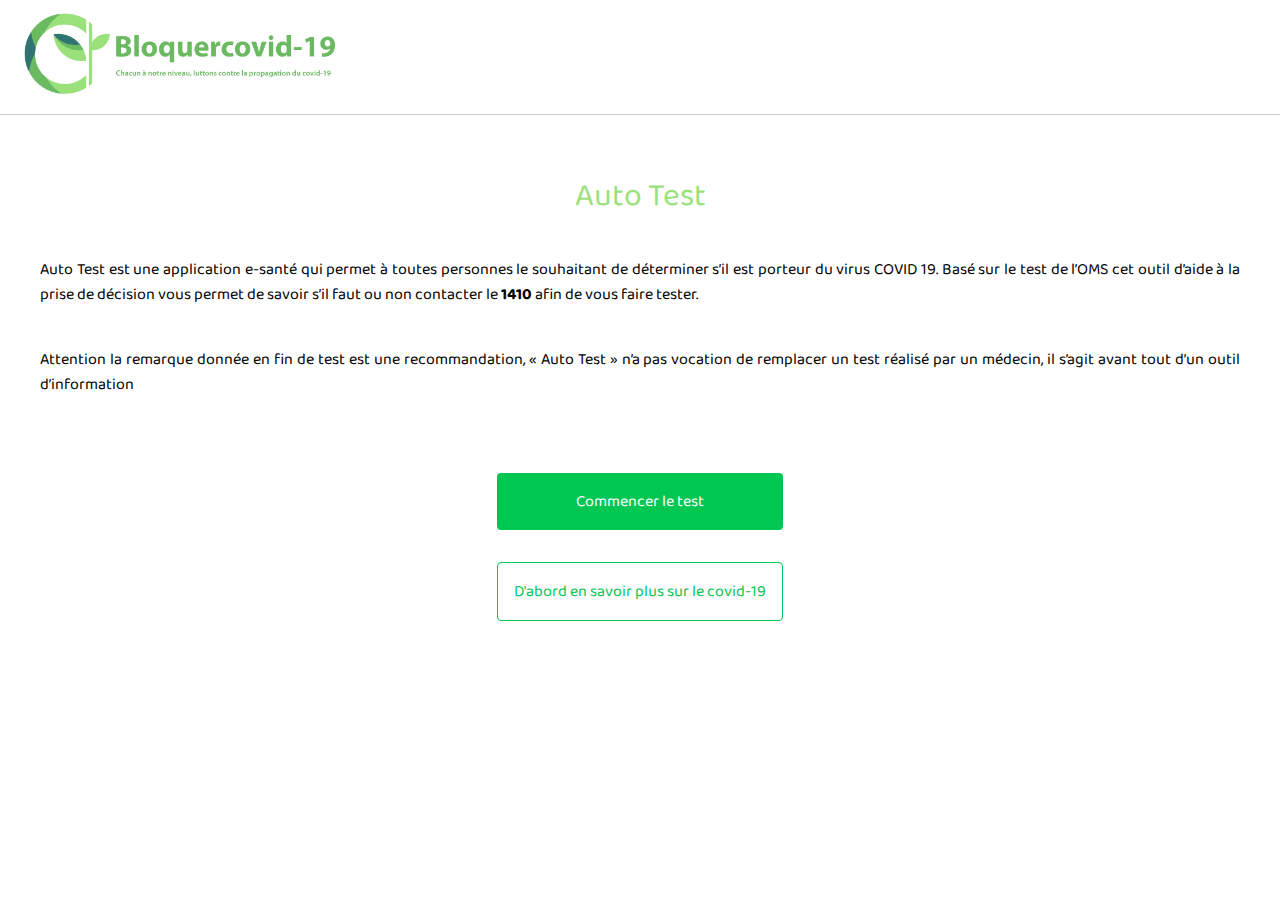
<file: autotest/index.html>
<!DOCTYPE html>
<html lang="en">

<head>
    <meta charset="UTF-8">
    <meta name="viewport" content="width=device-width, initial-scale=1.0">
    <link href="https://fonts.googleapis.com/css?family=Baloo+Thambi+2&display=swap" rel="stylesheet">
    <link rel="stylesheet" href="../style.css">
    <link rel="stylesheet" href="style.css">
    <title>Auto Test | Bloquer covid-19</title>

    <style>
        .actions {
            padding: 40px;
            display: flex;
            flex-direction: column;
            justify-content: center;
        }

        .actions * {
            margin: 16px;
        }
    </style>
</head>

<body>
    <header>
        <div class="logo-cn">
            <img src="../assets/logo.jpg" alt="Logo" class="logo">
        </div>
    </header>

    <main>
        <h1>Auto Test</h1>

        <p>Auto Test est une application e-santé qui permet à toutes personnes le souhaitant de déterminer s’il est
            porteur du virus COVID 19. Basé sur le test de l’OMS cet outil d’aide à la prise de décision vous permet de
            savoir s’il faut ou non contacter le <strong>1410</strong> afin de vous faire tester.</p>

        <p> Attention la remarque donnée en fin de test est une recommandation, « Auto Test » n’a pas vocation de
            remplacer un test réalisé par un médecin, il s’agit avant tout d’un outil d’information</p>

        <div class="actions">
            <a href="#" onclick="addVilleAndQuartierOnPath(this)" class="custom-link">Commencer le test</a>
            <a href="../index.html#apropos" class="custom-link-lite">D'abord en savoir plus sur le covid-19</a>
        </div>
    </main>

    <script>
        function addVilleAndQuartierOnPath(e) {
            const url = decodeURI(window.location);
            const ville = url.split('?ville=')[1].split('&')[0];
            const quartier = url.split('&quartier=')[1];
            window.location = "autotest.html" + '?ville=' + ville + '&quartier=' + quartier;
        }
    </script>
</body>

</html>
</file>
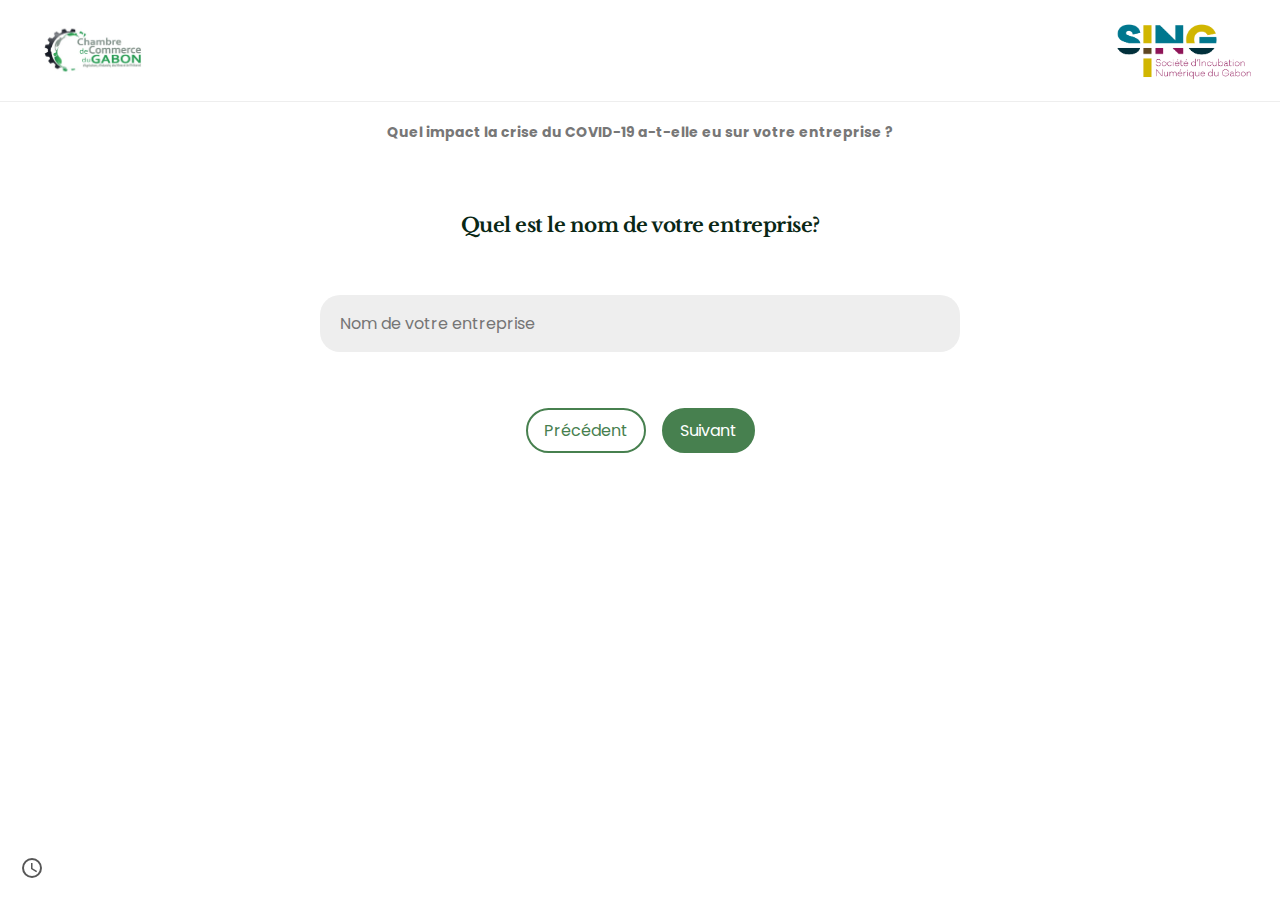
<file: impact/index.html>
<!DOCTYPE html>
<html lang="en">

<head>
    <meta charset="UTF-8">
    <meta name="viewport" content="width=device-width, initial-scale=1.0">
    <link rel="stylesheet" href="style.css">
    <link href="https://fonts.googleapis.com/css2?family=Libre+Baskerville&family=Poppins:wght@500&display=swap"
        rel="stylesheet">
    <link rel="stylesheet" href="https://fonts.googleapis.com/icon?family=Material+Icons">
    <title>Quel impact la crise du COVID-19 a-t-elle eu sur votre entreprise ?</title>
</head>

<body>
    <p id="ancre"></p>
    <header>
        <img class="logo" src="./images/chamber-of-commerce.jpg" alt="Logo de la chambre de commerce">
        <div class="flex-space"></div>
        <img class="logo" src="../assets/logo_sing.png" alt="Logo de la SING">
    </header>

    <main>
        <div class="questions">
            <h1>Quel impact la crise du COVID-19 a-t-elle eu sur votre entreprise ?</h1>
            <div class="question current-question">
                <p class="title">
                    Quel est le nom de votre entreprise?
                </p>
                <div class="suggestion">
                    <div class="form-group">
                        <input type="text" name="nom-entreprise" id="nom-entreprise"
                            placeholder="Nom de votre entreprise">
                    </div>
                </div>
            </div>

            <div class="question">
                <p class="title">
                    Dans quel ville êtes vous situés?
                </p>
                <div class="suggestion">
                    <div class="form-group">
                        <select id="entreprise-ville" name="entreprise-ville">
                            <option value="Cocobeach">Cocobeach</option>
                            <option value="Kango">Kango</option>
                            <option value="Libreville">Libreville</option>
                            <option value="Nkan">Nkan</option>
                            <option value="Ntoum">Ntoum</option>
                            <option value="Franceville">Franceville</option>
                            <option value="Lékoni">Lékoni</option>
                            <option value="Moanda">Moanda</option>
                            <option value="Mounana">Mounana</option>
                            <option value="Okondja">Okondja</option>
                            <option value="Lambaréné">Lambaréné</option>
                            <option value="Ndjolé">Ndjolé</option>
                            <option value="Fougamou">Fougamou</option>
                            <option value="Mbigou">Mbigou</option>
                            <option value="Mimongo">Mimongo</option>
                            <option value="Mimongo">Mimongo</option>
                            <option value="Mouila">Mouila</option>
                            <option value="Ndendé">Ndendé</option>
                            <option value="Mayumba">Mayumba</option>
                            <option value="Tchibanga">Tchibanga</option>
                            <option value="Tsogni">Tsogni</option>
                            <option value="Booué">Booué</option>
                            <option value="Makokou">Makokou</option>
                            <option value="Mékambo">Mékambo</option>
                            <option value="Koulamoutou">Koulamoutou</option>
                            <option value="Lastourville">Lastourville</option>
                            <option value="Gamba">Gamba</option>
                            <option value="Omboué">Omboué</option>
                            <option value="Port-Gentil">Port-Gentil</option>
                            <option value="Bitam">Bitam</option>
                            <option value="Medouneu">Medouneu</option>
                            <option value="Minvoul">Minvoul</option>
                            <option value="Mitzic">Mitzic</option>
                            <option value="Oyem">Oyem</option>
                        </select>
                    </div>
                </div>
            </div>

            <div class="question">
                <p class="title">Etes vous enregistré à l'ANPI?</p>

                <div class="suggestion">
                    <div class="form-group">
                        <input type="radio" name="anpi" id="anpi-oui" value="oui">
                        <label for="anpi-oui">Oui</label>
                    </div>

                    <div class="form-group">
                        <input type="radio" name="anpi" id="anpi-non" value="non">
                        <label for="anpi-non">Non</label>
                    </div>
                </div>
            </div>

            <div class="question">
                <p class="title">Merci d'inscrire votre numéro de fiche circuit ANPI ( numéro à 10 chiffres)</p>

                <div class="suggestion">
                    <div class="form-group">
                        <input type="number" id="anpi-numero" name="anpi-numero" placeholder="Numéro de l'anpi">
                    </div>
                </div>
            </div>

            <div class="question">
                <p class="title">Merci d'inscrire le numéro de votre pièce d'identité valide (Récépissé, passeport,
                    carte de séjour ou carte d'identité)</p>

                <div class="suggestion">
                    <div class="form-group">
                        <input type="text" id="anpi-numero-piece" name="anpi-piece" placeholder="Numéro de Pièce d'identification">
                    </div>
                </div>
            </div>

            <div class="question">
                <p class="title">
                    Pendant la période du COVID-19, qu'est ce qui a été le plus difficile pour vous et vos employer à
                    réaliser ?
                </p>
                <div class="suggestion">
                    <div class="form-group">
                        <input type="text" name="difficulte" placeholder="Plus grosse difficulté" id="difficulte">
                    </div>
                </div>
            </div>

            <div class="question">
                <p class="title">
                    Quel est pour vous l'impact le plus important du COVID-19 sur votre activité ?
                </p>
                <div class="suggestion">
                    <div class="form-group">
                        <input type="text" name="impact" placeholder="Impact le plus important" id="impact">
                    </div>
                </div>
            </div>

            <div class="question">
                <p class="title">
                    Quelles leçons tirées vous à ce stade de cette crise ?
                </p>
                <div class="suggestion">
                    <div class="form-group">
                        <textarea name="lecon" placeholder="Leçon" id="lecon"></textarea>
                    </div>
                </div>
            </div>

            <div class="question">
                <p class="title">
                    Quelle est votre plus grande crainte pour l'avenir ?
                </p>
                <div class="suggestion">
                    <div class="form-group">
                        <input type="text" placeholder="Plus grande crainte" name="crainte" id="crainte">
                    </div>
                </div>
            </div>

            <div class="question">
                <p class="title">
                    Quel est votre secteur d’activité ?
                </p>

                <div class="suggestion">
                    <div class="form-group">
                        <select id="secteur" name="secteur">
                            <option value="Agriculture / élevage">Agriculture / élevage</option>
                            <option value="Mines / ressources naturelles">Mines / ressources naturelles</option>
                            <option value="Construction / BTP">Construction / BTP</option>
                            <option value="Industrie agroalimentaire">Industrie agroalimentaire</option>
                            <option value="Industrie non alimentaire">Industrie non alimentaire</option>
                            <option value="Commerce de détail / de gros">Commerce de détail / de gros</option>
                            <option value="Voyage / transport">Voyage / transport</option>
                            <option value="Hébergement / restauration">Hébergement / restauration</option>
                            <option value="Informatique">Informatique</option>
                            <option value="Ecologie">Ecologie</option>
                            <option value="Energies renouvelables">Energies renouvelables</option>
                            <option value="Autre">Autre</option>
                        </select>
                    </div>
                </div>
            </div>

            <div class="question">
                <p class="title">
                    Quel est le nom de votre secteur d'activité?
                </p>
                <div class="suggestion">
                    <div class="form-group">
                        <input type="text" name="secteur-autre"  id="secteur-autre">
                    </div>
                </div>
            </div>

            <div class="question">
                <p class="title">
                    Quels sont vos effectifs salariés ?
                </p>
                <div class="suggestion">
                    <select id="effectif" name="effectif">
                        <option value="1">1 salarié</option>
                        <option value="2-4">2 à 4 salariés</option>
                        <option value="5-19">5 à 19 salariés</option>
                        <option value="20-99">20 à 99 salariés</option>
                        <option value="100-249">100 à 249 salariés</option>
                        <option value="250+">250 salariés ou plus</option>
                    </select>
                </div>
            </div>

            <div class="question">
                <p class="title">Quels sont les principaux effets du Covid-19 sur votre activité ? (plusieurs réponses
                    possibles)</p>

                <div class="suggestion">
                    <div class="form-group">
                        <input type="checkbox" name="effet" id="effet-baisse-des-ventes" value="Baisse des ventes" />
                        <label for="effet-baisse-des-ventes">Baisse des ventes</label>
                    </div>
                    <div class="form-group">
                        <input type="checkbox" name="effet" id="rupture-approvisionnement"
                            value="Rupture d’approvisionnement" />
                        <label for="rupture-approvisionnement">Rupture d’approvisionnement</label>

                    </div>
                    <div class="form-group">
                        <input type="checkbox" name="effet" id="difficulte-exporter" value="Difficulté d’exporter" />
                        <label for="difficulte-exporter">Difficulté d’exporter</label>
                    </div>
                    <div class="form-group">
                        <input type="checkbox" name="effet" id="probleme-infrastructure"
                            value="Problèmes en lien avec vos infrastructures (internet, livraisons…)" />
                        <label for="probleme-infrastructure">Problèmes en lien avec vos infrastructures (internet,
                            livraisons…)</label>
                    </div>
                    <div class="form-group">
                        <input type="checkbox" name="effet" id="salarie-absent"
                            value="Salariés absents (malades, garde d’enfants, droit de retrait)" />
                        <label for="salarie-absent">Salariés absents (malades, garde d’enfants, droit de
                            retrait)</label>
                    </div>
                    <div class="form-group">
                        <input type="checkbox" name="effet" id="client-regle-plus-facture"
                            value="Clients ayant annoncé qu’ils ne régleraient pas leurs factures fournisseurs" />
                        <label for="client-regle-plus-facture">Clients ayant annoncé qu’ils ne régleraient pas leurs
                            factures fournisseurs</label>
                    </div>
                    <div class="form-group">
                        <input type="checkbox" name="effet" id="arret-des-chantiers"
                            value="Arrêt des chantiers / des commandes publiques" />
                        <label for="arret-des-chantiers">Arrêt des chantiers / des commandes publiques</label>
                    </div>
                    <div class="form-group">
                        <input type="checkbox" name="effet" id="reduction-des-investissements"
                            value="Réduction des investissements" />
                        <label for="reduction-des-investissements">Réduction des investissements</label>
                    </div>
                    <div class="form-group">
                        <input type="checkbox" name="effet" id="difficulte-de-tresorerie"
                            value="Difficulté de trésorerie" />
                        <label for="difficulte-de-tresorerie">Difficulté de trésorerie</label>
                    </div>
                    <div class="form-group">
                        <input type="checkbox" name="effet" id="fermetture-temporaire-permanente"
                            value="Fermeture temporaire / permanente" />
                        <label for="fermetture-temporaire-permanente">Fermeture temporaire / permanente</label>
                    </div>
                    <div class="form-group">
                        <input type="checkbox" name="effet" id="aucun-effet" value="Aucun effet" />
                        <label for="aucun-effet">Aucun effet</label>
                    </div>
                    <div class="form-group">
                        <input type="checkbox" name="effet" id="hausse-vente" value="Hausse des ventes" />
                        <label for="hausse-vente">Hausse des ventes</label>
                    </div>
                    <div class="form-group">
                        <input type="checkbox" name="effet" id="ne-sais-pas" value="Ne sais pas" />
                        <label for="ne-sais-pas">Ne sais pas</label>
                    </div>

                    <div class="form-group">
                        <input type="checkbox" name="effet" id="autre-effet" value="Autre" />
                        <label for="autre-effet">Autre</label>
                    </div>
                </div>
            </div>

            <div class="question">
                <p class="title">
                    Veuillez préciser l'autre effet
                </p>
                <div class="suggestion">
                    <div class="form-group">
                        <input type="text" name="effet-autre" placeholder="Autre effet" id="effet-autre">
                    </div>
                </div>
            </div>

            <div class="question">
                <p class="title">Pour faire face à la crise, avez-vous adopté l’une des stratégies suivantes ?
                    (plusieurs réponses possibles)</p>

                <div class="suggestion">
                    <div class="form-group">
                        <input type="checkbox" name="strategie" id="strategie-1"
                            value="Mise au chômage partiel des salariés" />
                        <label for="strategie-1">Mise au chômage partiel des salariés</label>
                    </div>
                    <div class="form-group">
                        <input type="checkbox" name="strategie" id="strategie-2" value="Licenciement de salariés" />
                        <label for="strategie-2">Licenciement de salariés</label>
                    </div>
                    <div class="form-group">
                        <input type="checkbox" name="strategie" id="strategie-20"
                            value="Mise à disposition des salariés pour d’autres activités encore actives" />
                        <label for="strategie-20">Mise à disposition des salariés pour d’autres activités encore
                            actives</label>
                    </div>
                    <div class="form-group">
                        <input type="checkbox" name="strategie" id="strategie-3" value="Télétravail" />
                        <label for="strategie-3">Télétravail</label>
                    </div>
                    <div class="form-group">
                        <input type="checkbox" name="strategie" id="strategie-4"
                            value="Rééchelonnement des crédits bancaires" />
                        <label for="strategie-4">Rééchelonnement des crédits bancaires</label>
                    </div>
                    <div class="form-group">
                        <input type="checkbox" name="strategie" id="strategie-5"
                            value="Vente des biens de l’entreprise" />
                        <label for="strategie-5">Vente des biens de l’entreprise</label>
                    </div>
                    <div class="form-group">
                        <input type="checkbox" name="strategie" id="strategie-6"
                            value="Communication aux clients / opérations de marketing (sur les ventes en ligne par exemple)" />
                        <label for="strategie-6">Communication aux clients / opérations de marketing (sur les ventes en
                            ligne par exemple)</label>
                    </div>
                    <div class="form-group">
                        <input type="checkbox" name="strategie" id="strategie-7"
                            value="Proposition de vente de nouveaux produits / services" />
                        <label for="strategie-7">Proposition de vente de nouveaux produits / services</label>
                    </div>
                    <div class="form-group">
                        <input type="checkbox" name="strategie" id="strategie-8" value="Fermeture temporaire" />
                        <label for="strategie-8">Fermeture temporaire</label>
                    </div>
                    <div class="form-group">
                        <input type="checkbox" name="strategie" id="strategie-9" value="Aucune" />
                        <label for="strategie-9">Aucune</label>
                    </div>
                    <div class="form-group">
                        <input type="checkbox" name="strategie" id="strategie-10" value="Autre" />
                        <label for="strategie-10">Autre</label>
                    </div>
                </div>
            </div>

            <div class="question">
                <p class="title">
                    Veuillez préciser l'autre stratégie
                </p>
                <div class="suggestion">
                    <div class="form-group">
                        <input type="text" placeholder="Autre stratégie" name="strategie-autre" id="strategie-autre">
                    </div>
                </div>
            </div>

            <div class="question">
                <p class="title">Quelles mesures gouvernementales vous aideraient le plus pour faire face à cette crise
                    ? (plusieurs réponses possibles)</p>

                <div class="suggestion">
                    <div class="form-group">
                        <input type="checkbox" name="mesure-gouv" id="mesure-gouv-1"
                            value="Soutien à l’emploi (chômage partiel, programmes sociaux…)" />
                        <label for="mesure-gouv-1">Soutien à l’emploi (chômage partiel, programmes sociaux…)</label>
                    </div>
                    <div class="form-group">
                        <input type="checkbox" name="mesure-gouv" id="mesure-gouv-2"
                            value="Aides financières (baisse des taux d’intérêt, crédits garantis…)" />
                        <label for="mesure-gouv-2">Aides financières (baisse des taux d’intérêt, crédits
                            garantis…)</label>
                    </div>
                    <div class="form-group">
                        <input type="checkbox" name="mesure-gouv" id="mesure-gouv-3"
                            value="Pause dans le prélèvement des taxes" />
                        <label for="mesure-gouv-3">Pause dans le prélèvement des taxes</label>
                    </div>
                    <div class="form-group">
                        <input type="checkbox" name="mesure-gouv" id="mesure-gouv-4"
                            value="Réduction des prix sur les produits importés" />
                        <label for="mesure-gouv-4">Réduction des prix sur les produits importés</label>
                    </div>
                    <div class="form-group">
                        <input type="checkbox" name="mesure-gouv" id="mesure-gouv-5"
                            value="Absence de pénalités en cas de non-paiement des loyers et charges locatives" />
                        <label for="mesure-gouv-5">Absence de pénalités en cas de non-paiement des loyers et charges
                            locatives</label>
                    </div>
                    <div class="form-group">
                        <input type="checkbox" name="mesure-gouv" id="mesure-gouv-6" value="Autre" />
                        <label for="mesure-gouv-6">Autre</label>
                    </div>
                </div>
            </div>

            <div class="question">
                <p class="title">
                    Veuillez préciser les autres mesure gouvernemental
                </p>
                <div class="suggestion">
                    <div class="form-group">
                        <input type="text" id="mesure-gouv-autre" placeholder="Autre mesure gouvernemental" name="mesure-gouv-autre">
                    </div>
                </div>
            </div>

            <div class="question">
                <p class="title">Est-il facile d’accéder aux informations et avantages des programmes gouvernementaux
                    d’aide aux PME liés au COVID-19 ?</p>

                <div class="suggestion">
                    <div class="form-group">
                        <input type="radio" name="acces-information-gouv" id="tres-facile" value="Très facile">
                        <label for="tres-facile">Très facile</label>
                    </div>

                    <div class="form-group">
                        <input type="radio" name="acces-information-gouv" id="facile" value="Facile">
                        <label for="facile">Facile</label>
                    </div>

                    <div class="form-group">
                        <input type="radio" name="acces-information-gouv" id="difficile" value="Difficile">
                        <label for="difficile">Difficile</label>
                    </div>

                    <div class="form-group">
                        <input type="radio" name="acces-information-gouv" id="tres-difficile" value="Très Difficile">
                        <label for="tres-difficile">Très Difficile</label>
                    </div>

                </div>
            </div>

            <div class="question">
                <p class="title">Si vous pensez qu'il y a un risque de cessation d’activité permanente pour votre
                    entreprise, à quelle échéance cette fermeture pourrait-elle se produire ?</p>

                <div class="suggestion">
                    <div class="form-group">
                        <input type="radio" name="cessation" id="dans-le-mois" value="Dans le mois">
                        <label for="dans-le-mois">Dans le mois</label>
                    </div>

                    <div class="form-group">
                        <input type="radio" name="cessation" id="dans-le-mois-6" value="Dans les 6 mois">
                        <label for="dans-le-mois-6">Dans les 6 mois</label>
                    </div>

                    <div class="form-group">
                        <input type="radio" name="cessation" id="pas-de-cessation"
                            value="Pas de cessation d’activité envisagée">
                        <label for="pas-de-cessation">Pas de cessation d’activité envisagée</label>
                    </div>

                    <div class="form-group">
                        <input type="radio" name="cessation" id="cessation-ne-sais-pas" value="Ne sais pas">
                        <label for="cessation-ne-sais-pas">Ne sais pas</label>
                    </div>

                </div>
            </div>

            <div class="question">
                <p class="title">Avez-vous bénéficié de l'appui du Gouvernement durant le confinement ?</p>

                <div class="suggestion">
                    <div class="form-group">
                        <input type="radio" name="appui-gouv" id="appui-oui" value="oui">
                        <label for="appui-oui">Oui</label>
                    </div>

                    <div class="form-group">
                        <input type="radio" name="appui-gouv" id="appui-non" value="non">
                        <label for="appui-non">Non</label>
                    </div>
                </div>
            </div>
        </div>

        <div class="message-warning">Veuillez répondre convenablement à la question, Merci ;o)</div>

        <div class="actions">
            <a href="#ancre" class="btn-border" id="previous">Précédent</a>
            <a href="#ancre" id="next">Suivant</a>
        </div>

        <div class="counter-text">
            <span class="material-icons">
                schedule
            </span>
            <div class="text"></div>
        </div>
    </main>

    <script src="./finish.js"></script>
    <script src="./script.js"></script>
</body>

</html>
</file>
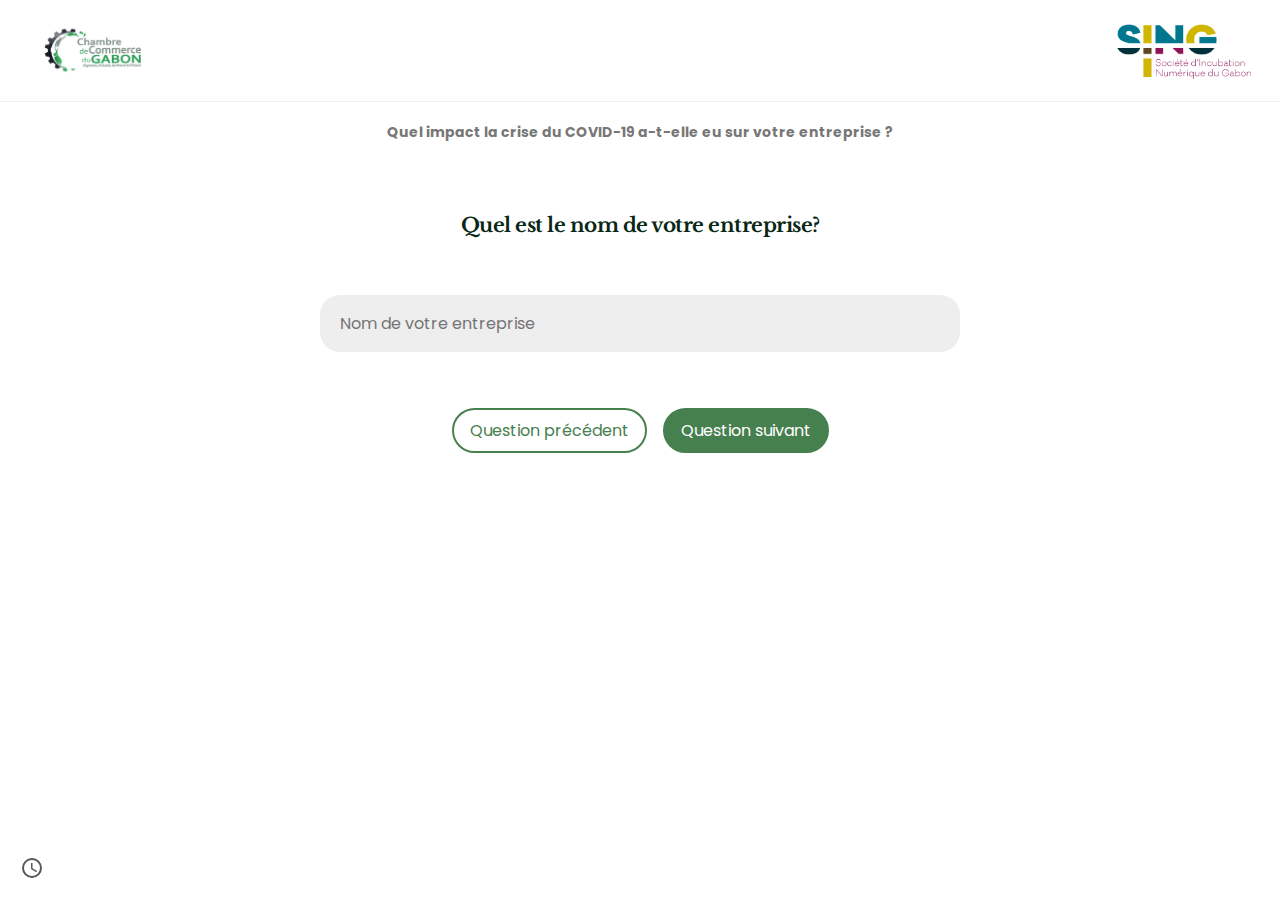
<file: pme/index.html>
<!DOCTYPE html>
<html lang="en">

<head>
    <meta charset="UTF-8">
    <meta name="viewport" content="width=device-width, initial-scale=1.0">
    <link rel="stylesheet" href="style.css">
    <link href="https://fonts.googleapis.com/css2?family=Libre+Baskerville&family=Poppins:wght@500&display=swap"
        rel="stylesheet">
    <link rel="stylesheet" href="https://fonts.googleapis.com/icon?family=Material+Icons">
    <title>Quel impact la crise du COVID-19 a-t-elle eu sur votre entreprise ?</title>
</head>

<body>
    <p id="ancre"></p>
    <header>
        <img class="logo" src="./images/chamber-of-commerce.jpg" alt="Logo de la chambre de commerce">
        <div class="flex-space"></div>
        <img class="logo" src="../assets/logo_sing.png" alt="Logo de la SING">
    </header>

    <main>
        <div class="questions">
            <h1>Quel impact la crise du COVID-19 a-t-elle eu sur votre entreprise ?</h1>
            <div class="question current-question">
                <p class="title">
                    Quel est le nom de votre entreprise?
                </p>
                <div class="suggestion">
                    <div class="form-group">
                        <input type="text" name="nom-entreprise" id="nom-entreprise"
                            placeholder="Nom de votre entreprise">
                    </div>
                </div>
            </div>

            <div class="question">
                <p class="title">
                    Dans quel ville êtes vous situés?
                </p>
                <div class="suggestion">
                    <div class="form-group">
                        <select id="entreprise-ville" name="entreprise-ville">
                            <option value="Cocobeach">Cocobeach</option>
                            <option value="Kango">Kango</option>
                            <option value="Libreville">Libreville</option>
                            <option value="Nkan">Nkan</option>
                            <option value="Ntoum">Ntoum</option>
                            <option value="Franceville">Franceville</option>
                            <option value="Lékoni">Lékoni</option>
                            <option value="Moanda">Moanda</option>
                            <option value="Mounana">Mounana</option>
                            <option value="Okondja">Okondja</option>
                            <option value="Lambaréné">Lambaréné</option>
                            <option value="Ndjolé">Ndjolé</option>
                            <option value="Fougamou">Fougamou</option>
                            <option value="Mbigou">Mbigou</option>
                            <option value="Mimongo">Mimongo</option>
                            <option value="Mimongo">Mimongo</option>
                            <option value="Mouila">Mouila</option>
                            <option value="Ndendé">Ndendé</option>
                            <option value="Mayumba">Mayumba</option>
                            <option value="Tchibanga">Tchibanga</option>
                            <option value="Tsogni">Tsogni</option>
                            <option value="Booué">Booué</option>
                            <option value="Makokou">Makokou</option>
                            <option value="Mékambo">Mékambo</option>
                            <option value="Koulamoutou">Koulamoutou</option>
                            <option value="Lastourville">Lastourville</option>
                            <option value="Gamba">Gamba</option>
                            <option value="Omboué">Omboué</option>
                            <option value="Port-Gentil">Port-Gentil</option>
                            <option value="Bitam">Bitam</option>
                            <option value="Medouneu">Medouneu</option>
                            <option value="Minvoul">Minvoul</option>
                            <option value="Mitzic">Mitzic</option>
                            <option value="Oyem">Oyem</option>
                        </select>
                    </div>
                </div>
            </div>

            <div class="question">
                <p class="title">Etes vous enregistré à l'ANPI?</p>

                <div class="suggestion">
                    <div class="form-group">
                        <input type="radio" name="anpi" id="anpi-oui" value="oui">
                        <label for="anpi-oui">Oui</label>
                    </div>

                    <div class="form-group">
                        <input type="radio" name="anpi" id="anpi-non" value="non">
                        <label for="anpi-non">Non</label>
                    </div>
                </div>
            </div>

            <div class="question">
                <p class="title">Merci d'inscrire votre numéro de fiche circuit ANPI ( numéro à 10 chiffres)</p>

                <div class="suggestion">
                    <div class="form-group">
                        <input type="number" id="anpi-numero" name="anpi-numero" placeholder="Numéro de l'anpi">
                    </div>
                </div>
            </div>

            <div class="question">
                <p class="title">Merci d'inscrire le numéro de votre pièce d'identité valide (Récépissé, passeport,
                    carte de séjour ou carte d'identité)</p>

                <div class="suggestion">
                    <div class="form-group">
                        <input type="text" id="anpi-numero-piece" placeholder="Numéro de Pièce d'identification">
                    </div>
                </div>
            </div>

            <div class="question">
                <p class="title">
                    Pendant la période du COVID-19, qu'est ce qui a été le plus difficile pour vous et vos employer à
                    réaliser ?
                </p>
                <div class="suggestion">
                    <div class="form-group">
                        <input type="text" name="difficulte" placeholder="Plus grosse difficulté" id="difficulte">
                    </div>
                </div>
            </div>

            <div class="question">
                <p class="title">
                    Quel est pour vous l'impact le plus important du COVID-19 sur votre activité ?
                </p>
                <div class="suggestion">
                    <div class="form-group">
                        <input type="text" name="impact" placeholder="Impact le plus important" id="impact">
                    </div>
                </div>
            </div>

            <div class="question">
                <p class="title">
                    Quelles leçons tirées vous à ce stade de cette crise ?
                </p>
                <div class="suggestion">
                    <div class="form-group">
                        <textarea name="lecon" placeholder="Leçon" id="lecon"></textarea>
                    </div>
                </div>
            </div>

            <div class="question">
                <p class="title">
                    Quelle est votre plus grande crainte pour l'avenir ?
                </p>
                <div class="suggestion">
                    <div class="form-group">
                        <input type="text" placeholder="Plus grande crainte" name="crainte" id="crainte">
                    </div>
                </div>
            </div>

            <div class="question">
                <p class="title">
                    Quel est votre secteur d’activité ?
                </p>

                <div class="suggestion">
                    <div class="form-group">
                        <select id="secteur" name="secteur">
                            <option value="Agriculture / élevage">Agriculture / élevage</option>
                            <option value="Mines / ressources naturelles">Mines / ressources naturelles</option>
                            <option value="Construction / BTP">Construction / BTP</option>
                            <option value="Industrie agroalimentaire">Industrie agroalimentaire</option>
                            <option value="Industrie non alimentaire">Industrie non alimentaire</option>
                            <option value="Commerce de détail / de gros">Commerce de détail / de gros</option>
                            <option value="Voyage / transport">Voyage / transport</option>
                            <option value="Hébergement / restauration">Hébergement / restauration</option>
                            <option value="Informatique">Informatique</option>
                            <option value="Ecologie">Ecologie</option>
                            <option value="Energies renouvelables">Energies renouvelables</option>
                            <option value="Autre">Autre</option>
                        </select>
                    </div>
                </div>
            </div>

            <div class="question">
                <p class="title">
                    Quel est le nom de votre secteur d'activité?
                </p>
                <div class="suggestion">
                    <div class="form-group">
                        <input type="text" id="secteur-autre">
                    </div>
                </div>
            </div>

            <div class="question">
                <p class="title">
                    Quels sont vos effectifs salariés ?
                </p>
                <div class="suggestion">
                    <select id="effectif" name="effectif">
                        <option value="1">1 salarié</option>
                        <option value="2-4">2 à 4 salariés</option>
                        <option value="5-19">5 à 19 salariés</option>
                        <option value="20-99">20 à 99 salariés</option>
                        <option value="100-249">100 à 249 salariés</option>
                        <option value="250+">250 salariés ou plus</option>
                    </select>
                </div>
            </div>

            <div class="question">
                <p class="title">Quels sont les principaux effets du Covid-19 sur votre activité ? (plusieurs réponses
                    possibles)</p>

                <div class="suggestion">
                    <div class="form-group">
                        <input type="checkbox" name="effet" id="effet-baisse-des-ventes" value="Baisse des ventes" />
                        <label for="effet-baisse-des-ventes">Baisse des ventes</label>
                    </div>
                    <div class="form-group">
                        <input type="checkbox" name="effet" id="rupture-approvisionnement"
                            value="Rupture d’approvisionnement" />
                        <label for="rupture-approvisionnement">Rupture d’approvisionnement</label>

                    </div>
                    <div class="form-group">
                        <input type="checkbox" name="effet" id="difficulte-exporter" value="Difficulté d’exporter" />
                        <label for="difficulte-exporter">Difficulté d’exporter</label>
                    </div>
                    <div class="form-group">
                        <input type="checkbox" name="effet" id="probleme-infrastructure"
                            value="Problèmes en lien avec vos infrastructures (internet, livraisons…)" />
                        <label for="probleme-infrastructure">Problèmes en lien avec vos infrastructures (internet,
                            livraisons…)</label>
                    </div>
                    <div class="form-group">
                        <input type="checkbox" name="effet" id="salarie-absent"
                            value="Salariés absents (malades, garde d’enfants, droit de retrait)" />
                        <label for="salarie-absent">Salariés absents (malades, garde d’enfants, droit de
                            retrait)</label>
                    </div>
                    <div class="form-group">
                        <input type="checkbox" name="effet" id="client-regle-plus-facture"
                            value="Clients ayant annoncé qu’ils ne régleraient pas leurs factures fournisseurs" />
                        <label for="client-regle-plus-facture">Clients ayant annoncé qu’ils ne régleraient pas leurs
                            factures fournisseurs</label>
                    </div>
                    <div class="form-group">
                        <input type="checkbox" name="effet" id="arret-des-chantiers"
                            value="Arrêt des chantiers / des commandes publiques" />
                        <label for="arret-des-chantiers">Arrêt des chantiers / des commandes publiques</label>
                    </div>
                    <div class="form-group">
                        <input type="checkbox" name="effet" id="reduction-des-investissements"
                            value="Réduction des investissements" />
                        <label for="reduction-des-investissements">Réduction des investissements</label>
                    </div>
                    <div class="form-group">
                        <input type="checkbox" name="effet" id="difficulte-de-tresorerie"
                            value="Difficulté de trésorerie" />
                        <label for="difficulte-de-tresorerie">Difficulté de trésorerie</label>
                    </div>
                    <div class="form-group">
                        <input type="checkbox" name="effet" id="fermetture-temporaire-permanente"
                            value="Fermeture temporaire / permanente" />
                        <label for="fermetture-temporaire-permanente">Fermeture temporaire / permanente</label>
                    </div>
                    <div class="form-group">
                        <input type="checkbox" name="effet" id="aucun-effet" value="Aucun effet" />
                        <label for="aucun-effet">Aucun effet</label>
                    </div>
                    <div class="form-group">
                        <input type="checkbox" name="effet" id="hausse-vente" value="Hausse des ventes" />
                        <label for="hausse-vente">Hausse des ventes</label>
                    </div>
                    <div class="form-group">
                        <input type="checkbox" name="effet" id="ne-sais-pas" value="Ne sais pas" />
                        <label for="ne-sais-pas">Ne sais pas</label>
                    </div>

                    <div class="form-group">
                        <input type="checkbox" name="effet" id="autre-effet" value="Autre" />
                        <label for="autre-effet">Autre</label>
                    </div>
                </div>
            </div>

            <div class="question">
                <p class="title">
                    Veuillez préciser l'autre effet
                </p>
                <div class="suggestion">
                    <div class="form-group">
                        <input type="text" name="effet-autre" placeholder="Autre effet" id="effet-autre">
                    </div>
                </div>
            </div>

            <div class="question">
                <p class="title">Pour faire face à la crise, avez-vous adopté l’une des stratégies suivantes ?
                    (plusieurs réponses possibles)</p>

                <div class="suggestion">
                    <div class="form-group">
                        <input type="checkbox" name="strategie" id="strategie-1"
                            value="Mise au chômage partiel des salariés" />
                        <label for="strategie-1">Mise au chômage partiel des salariés</label>
                    </div>
                    <div class="form-group">
                        <input type="checkbox" name="strategie" id="strategie-2" value="Licenciement de salariés" />
                        <label for="strategie-2">Licenciement de salariés</label>
                    </div>
                    <div class="form-group">
                        <input type="checkbox" name="strategie" id="strategie-20"
                            value="Mise à disposition des salariés pour d’autres activités encore actives" />
                        <label for="strategie-20">Mise à disposition des salariés pour d’autres activités encore
                            actives</label>
                    </div>
                    <div class="form-group">
                        <input type="checkbox" name="strategie" id="strategie-3" value="Télétravail" />
                        <label for="strategie-3">Télétravail</label>
                    </div>
                    <div class="form-group">
                        <input type="checkbox" name="strategie" id="strategie-4"
                            value="Rééchelonnement des crédits bancaires" />
                        <label for="strategie-4">Rééchelonnement des crédits bancaires</label>
                    </div>
                    <div class="form-group">
                        <input type="checkbox" name="strategie" id="strategie-5"
                            value="Vente des biens de l’entreprise" />
                        <label for="strategie-5">Vente des biens de l’entreprise</label>
                    </div>
                    <div class="form-group">
                        <input type="checkbox" name="strategie" id="strategie-6"
                            value="Communication aux clients / opérations de marketing (sur les ventes en ligne par exemple)" />
                        <label for="strategie-6">Communication aux clients / opérations de marketing (sur les ventes en
                            ligne par exemple)</label>
                    </div>
                    <div class="form-group">
                        <input type="checkbox" name="strategie" id="strategie-7"
                            value="Proposition de vente de nouveaux produits / services" />
                        <label for="strategie-7">Proposition de vente de nouveaux produits / services</label>
                    </div>
                    <div class="form-group">
                        <input type="checkbox" name="strategie" id="strategie-8" value="Fermeture temporaire" />
                        <label for="strategie-8">Fermeture temporaire</label>
                    </div>
                    <div class="form-group">
                        <input type="checkbox" name="strategie" id="strategie-9" value="Aucune" />
                        <label for="strategie-9">Aucune</label>
                    </div>
                    <div class="form-group">
                        <input type="checkbox" name="strategie" id="strategie-10" value="Autre" />
                        <label for="strategie-10">Autre</label>
                    </div>
                </div>
            </div>

            <div class="question">
                <p class="title">
                    Veuillez préciser l'autre stratégie
                </p>
                <div class="suggestion">
                    <div class="form-group">
                        <input type="text" placeholder="Autre stratégie" name="strategie-autre" id="strategie-autre">
                    </div>
                </div>
            </div>

            <div class="question">
                <p class="title">Quelles mesures gouvernementales vous aideraient le plus pour faire face à cette crise
                    ? (plusieurs réponses possibles)</p>

                <div class="suggestion">
                    <div class="form-group">
                        <input type="checkbox" name="mesure-gouv" id="mesure-gouv-1"
                            value="Soutien à l’emploi (chômage partiel, programmes sociaux…)" />
                        <label for="mesure-gouv-1">Soutien à l’emploi (chômage partiel, programmes sociaux…)</label>
                    </div>
                    <div class="form-group">
                        <input type="checkbox" name="mesure-gouv" id="mesure-gouv-2"
                            value="Aides financières (baisse des taux d’intérêt, crédits garantis…)" />
                        <label for="mesure-gouv-2">Aides financières (baisse des taux d’intérêt, crédits
                            garantis…)</label>
                    </div>
                    <div class="form-group">
                        <input type="checkbox" name="mesure-gouv" id="mesure-gouv-3"
                            value="Pause dans le prélèvement des taxes" />
                        <label for="mesure-gouv-3">Pause dans le prélèvement des taxes</label>
                    </div>
                    <div class="form-group">
                        <input type="checkbox" name="mesure-gouv" id="mesure-gouv-4"
                            value="Réduction des prix sur les produits importés" />
                        <label for="mesure-gouv-4">Réduction des prix sur les produits importés</label>
                    </div>
                    <div class="form-group">
                        <input type="checkbox" name="mesure-gouv" id="mesure-gouv-5"
                            value="Absence de pénalités en cas de non-paiement des loyers et charges locatives" />
                        <label for="mesure-gouv-5">Absence de pénalités en cas de non-paiement des loyers et charges
                            locatives</label>
                    </div>
                    <div class="form-group">
                        <input type="checkbox" name="mesure-gouv" id="mesure-gouv-6" value="Autre" />
                        <label for="mesure-gouv-6">Autre</label>
                    </div>
                </div>
            </div>

            <div class="question">
                <p class="title">
                    Veuillez préciser les autres mesure gouvernemental
                </p>
                <div class="suggestion">
                    <div class="form-group">
                        <input type="text" id="mesure-gouv-autre" placeholder="Autre mesure gouvernemental" name="mesure-gouv-autre">
                    </div>
                </div>
            </div>

            <div class="question">
                <p class="title">Est-il facile d’accéder aux informations et avantages des programmes gouvernementaux
                    d’aide aux PME liés au COVID-19 ?</p>

                <div class="suggestion">
                    <div class="form-group">
                        <input type="radio" name="acces-information-gouv" id="tres-facile" value="Très facile">
                        <label for="tres-facile">Très facile</label>
                    </div>

                    <div class="form-group">
                        <input type="radio" name="acces-information-gouv" id="facile" value="Facile">
                        <label for="facile">Facile</label>
                    </div>

                    <div class="form-group">
                        <input type="radio" name="acces-information-gouv" id="difficile" value="Difficile">
                        <label for="difficile">Difficile</label>
                    </div>

                    <div class="form-group">
                        <input type="radio" name="acces-information-gouv" id="tres-difficile" value="Très Difficile">
                        <label for="tres-difficile">Très Difficile</label>
                    </div>

                </div>
            </div>

            <div class="question">
                <p class="title">Si vous pensez qu'il y a un risque de cessation d’activité permanente pour votre
                    entreprise, à quelle échéance cette fermeture pourrait-elle se produire ?</p>

                <div class="suggestion">
                    <div class="form-group">
                        <input type="radio" name="cessation" id="dans-le-mois" value="Dans le mois">
                        <label for="dans-le-mois">Dans le mois</label>
                    </div>

                    <div class="form-group">
                        <input type="radio" name="cessation" id="dans-le-mois-6" value="Dans les 6 mois">
                        <label for="dans-le-mois-6">Dans les 6 mois</label>
                    </div>

                    <div class="form-group">
                        <input type="radio" name="cessation" id="pas-de-cessation"
                            value="Pas de cessation d’activité envisagée">
                        <label for="pas-de-cessation">Pas de cessation d’activité envisagée</label>
                    </div>

                    <div class="form-group">
                        <input type="radio" name="cessation" id="cessation-ne-sais-pas" value="Ne sais pas">
                        <label for="cessation-ne-sais-pas">Ne sais pas</label>
                    </div>

                </div>
            </div>

            <div class="question">
                <p class="title">Avez-vous bénéficié de l'appui du Gouvernement durant le confinement ?</p>

                <div class="suggestion">
                    <div class="form-group">
                        <input type="radio" name="appui-gouv" id="appui-oui" value="oui">
                        <label for="appui-oui">Oui</label>
                    </div>

                    <div class="form-group">
                        <input type="radio" name="appui-gouv" id="appui-non" value="non">
                        <label for="appui-non">Non</label>
                    </div>
                </div>
            </div>
        </div>

        <div class="message-warning">Veuillez répondre convenablement à la question, Merci ;o)</div>

        <div class="actions">
            <a href="#ancre" class="btn-border" id="previous">Question précédent</a>
            <a href="#ancre" id="next">Question suivant</a>
        </div>

        <div class="counter-text">
            <span class="material-icons">
                schedule
            </span>
            <div class="text"></div>
        </div>
    </main>

    <script src="./finish.js"></script>
    <script src="./script.js"></script>
</body>

</html>
</file>
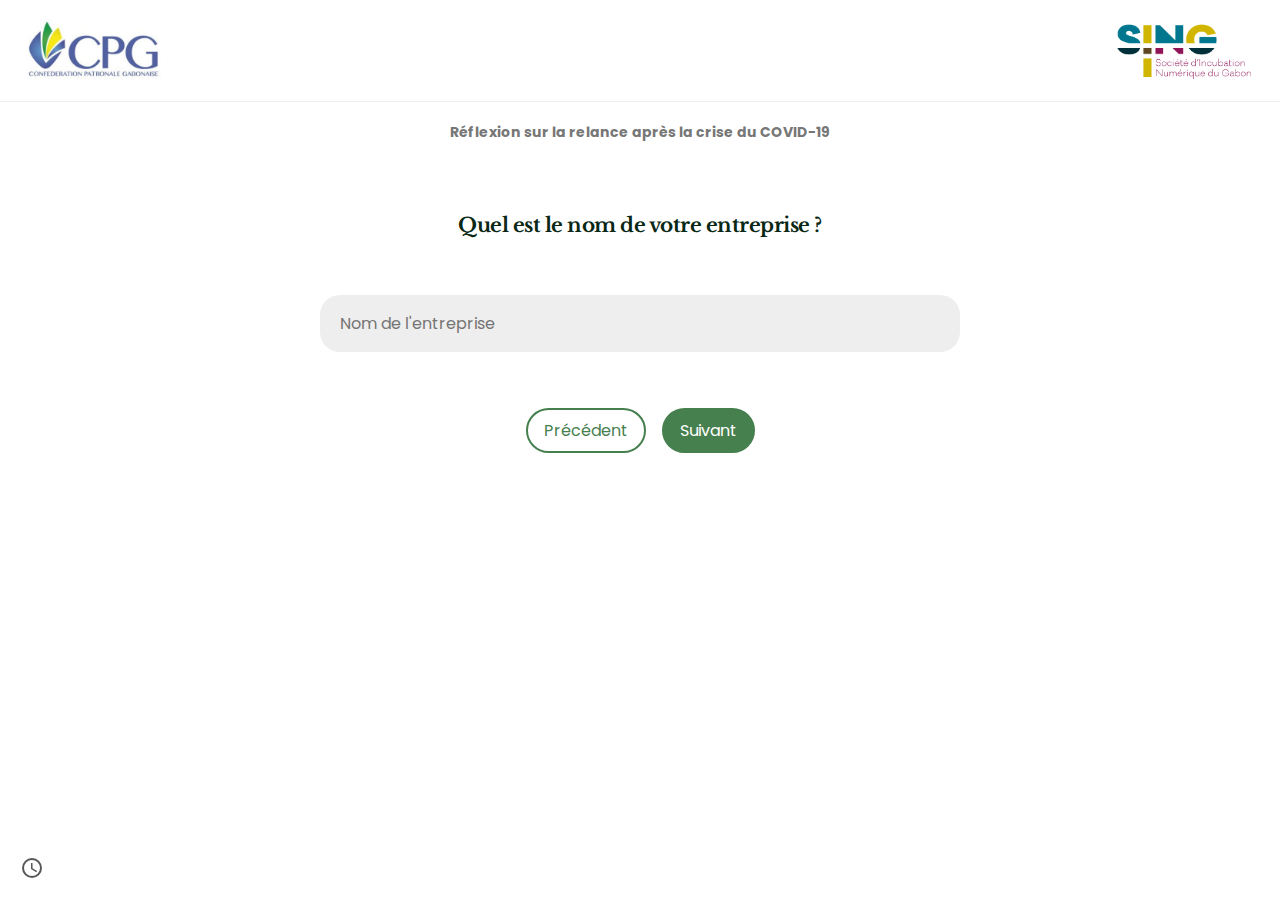
<file: relance/index.html>
<!DOCTYPE html>
<html lang="en">

<head>
    <meta charset="UTF-8">
    <meta name="viewport" content="width=device-width, initial-scale=1.0">
    <link rel="stylesheet" href="../impact/style.css">
    <link href="https://fonts.googleapis.com/css2?family=Libre+Baskerville&family=Poppins:wght@500&display=swap"
        rel="stylesheet">
    <link rel="stylesheet" href="https://fonts.googleapis.com/icon?family=Material+Icons">
    <title>Réflexion sur la relance après la crise du COVID-19</title>

    <style>
        .sendForm {
            display: none;
            position: fixed;
            right: 20px;
            bottom: 20px;
            background-color: #e7e7e7;
            color: blue;
            font-weight: bold;
            padding: 16px 32px;
            box-shadow: -1.5px 3px 10px #00000055;
            border: none;
            outline: none;
            font-size: 24px;
        }

        .showSendForm {
            display: block;
        }
    </style>
</head>

<body>
    <header id="#ancre">
        <img src="./images/patrona.png" alt="Logo patrona" class="logo">
        <div class="flex-space"></div>
        <img src="../assets/logo_sing.png" alt="Logo sing" class="logo">
    </header>

    <main>
        <form action="https://app.bloquercovid19.com/bat/relance" method="post" enctype="multipart/form-data">
            <div class="questions">
                <h1>Réflexion sur la relance après la crise du COVID-19</h1>
                <div class="question current-question">
                    <p class="title">
                        Quel est le nom de votre entreprise ?
                    </p>

                    <div class="suggestion">
                        <div class="form-group">
                            <input type="text" name="entreprise-nom" placeholder="Nom de l'entreprise" />
                        </div>
                    </div>
                </div>

                <div class="question">
                    <p class="title">
                        Identifiez vous
                    </p>

                    <div class="suggestion">
                        <div class="form-group">
                            <input type="text" name="nom-prenom" placeholder="Nom & prénom" />
                        </div>
                    </div>
                </div>

                <div class="question">
                    <p class="title">
                        Sur quelle thématique souhaitez vous faire une proposition?
                    </p>

                    <div class="suggestion">
                        <div class="form-group">
                            <input type="text" name="thematique" placeholder="Thématique" />
                        </div>
                    </div>
                </div>

                <div class="question">
                    <p class="title">
                        Faite votre proposition ici (Soyez le plus précis et le plus concis possible)
                    </p>

                    <div class="suggestion">
                        <div class="form-group">
                            <textarea name="proposition" cols="30" rows="10" placeholder="Votre proposition"></textarea>
                        </div>
                    </div>
                </div>

                <div class="question">
                    <p class="title">
                        Vous pouvez également nous transmettre tout autre document que vous jugeriez utile pour
                        argumenter votre proposition ?
                    </p>

                    <div class="suggestion">
                        <div class="form-group">
                            <input type="file" id="doc" name="doc" />
                            <label for="doc">Cliquez ici pour charger un fichier</label>
                        </div>
                    </div>
                </div>

                <div class="question">
                    <p class="title">
                        Quelles sont les 3 priorités selon vous pour relancer l'économie après la crise sanitaire du
                        COVID-19?
                    </p>

                    <div class="suggestion">
                        <div class="form-group">
                            <input type="text" name="priorites-1" placeholder="Priorité 1" />
                        </div>
                        <div class="form-group">
                            <input type="text" name="priorites-2" placeholder="Priorité 2" />
                        </div>
                        <div class="form-group">
                            <input type="text" name="priorites-3" placeholder="Priorité 3" />
                        </div>
                    </div>

                </div>
            </div>
            <input type="submit" class="sendForm" value="Envoyer le formulaire">
        </form>

        <div class="message-warning">Veuillez répondre convenablement à la question, Merci ;o)</div>
        <div class="actions">
            <a href="#ancre" class="btn-border" id="previous">Précédent</a>
            <a href="#ancre" id="next">Suivant</a>
        </div>

        <div class="counter-text">
            <span class="material-icons">
                schedule
            </span>
            <div class="text"></div>
        </div>
    </main>

    <script src="./script.js"></script>
    <script src="../impact/script.js"></script>
</body>

</html>
</file>
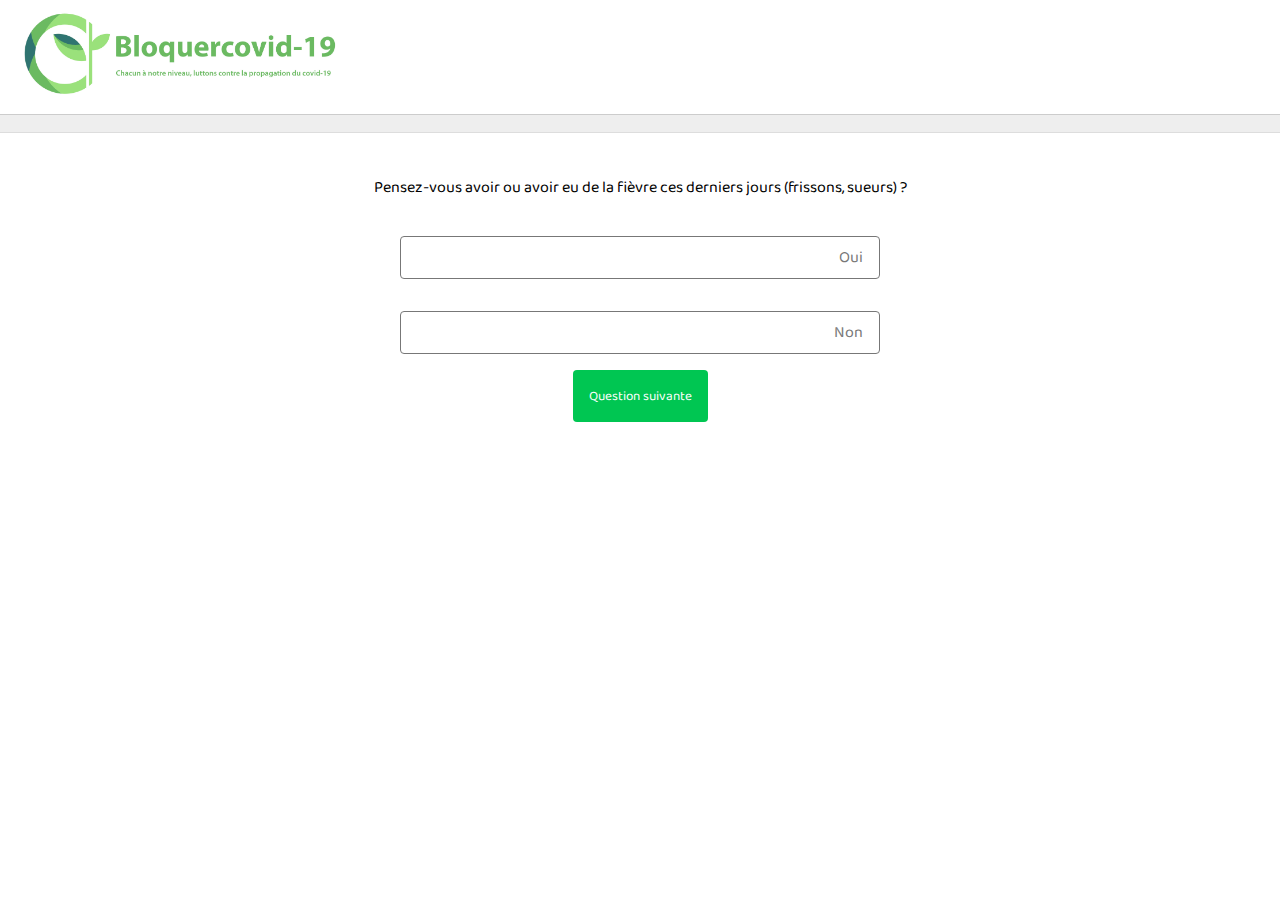
<file: autotest/autotest.html>
<!DOCTYPE html>
<html lang="en">
<head>
    <meta charset="UTF-8">
    <meta name="viewport" content="width=device-width, initial-scale=1.0">
    <link href="https://fonts.googleapis.com/css?family=Baloo+Thambi+2&display=swap" rel="stylesheet">
    <link rel="stylesheet" href="../share/animation.css">
    <link rel="stylesheet" href="../style.css">
    <link rel="stylesheet" href="style.css">
    <title>Auto Test | Bloquer covid-19</title>

    <style>

        .progress-bar p {
            display: flex;
            flex-direction: row;
            font-size: 12px;
            position: absolute;
        }

        .form-suggestion {
            animation: moveTopBottom 0.6s ease-in-out;
        }
    </style>

</head>
<body>
    <header>
        <div class="logo-cn">
            <img src="../assets/logo.jpg" alt="Logo" class="logo">
        </div>
    </header>

    <!-- La barre de progression qui nous permet de voir le nombre de question qui nous reste -->
    <div class="progress-bar">
        <div id="pbv" class="progress-bar-value">
        </div>
    </div>

    <main>

        <p class="question"></p>

        <div class="suggestions">

        </div>

        <button class="next-btn">Question suivante</button>

    </main>

    <script src="./script.js" type="module"></script>
</body>
</html>
</file>
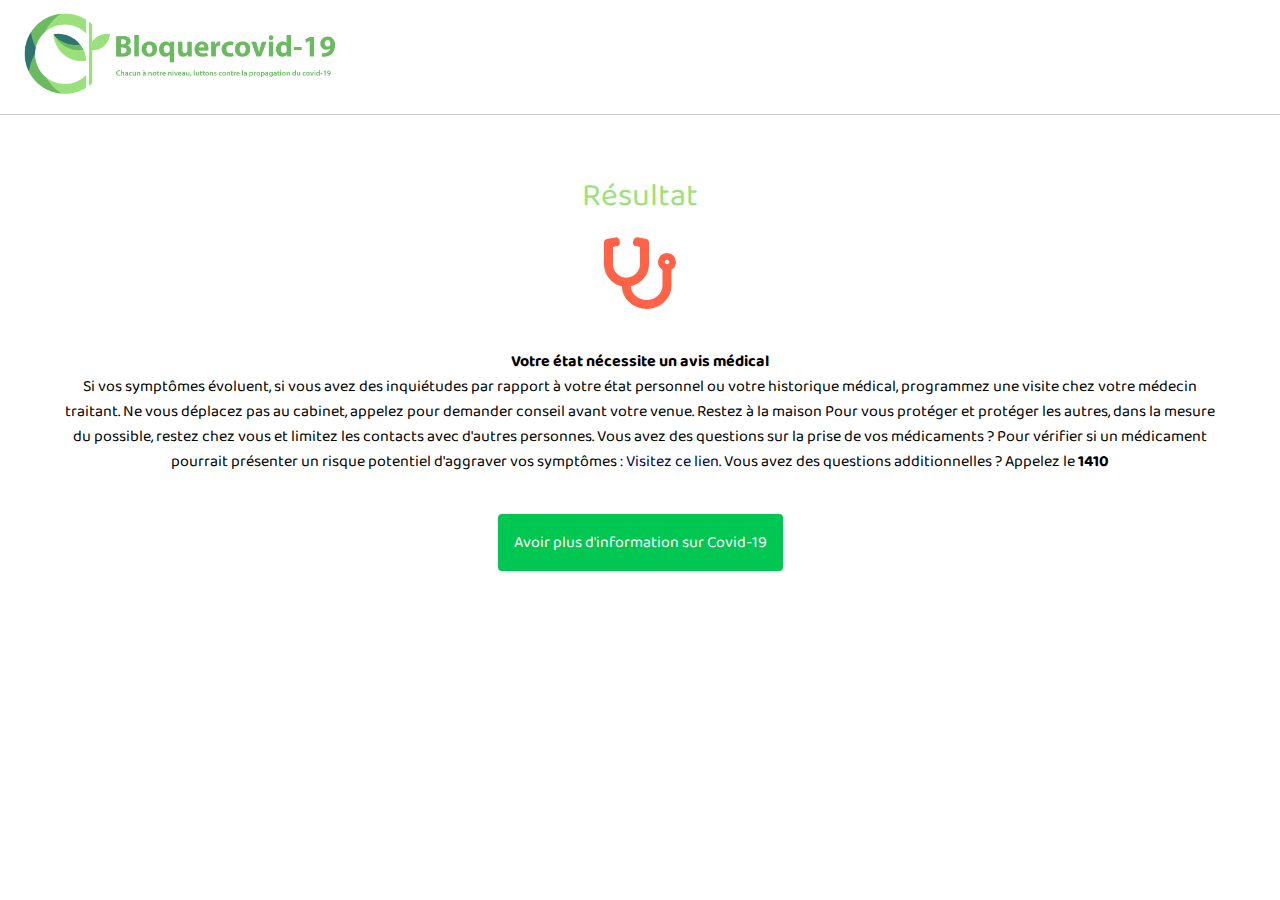
<file: autotest/score.html>
<!DOCTYPE html>
<html lang="en">
<head>
    <meta charset="UTF-8">
    <meta name="viewport" content="width=device-width, initial-scale=1.0">
    <link rel="stylesheet" href="https://cdnjs.cloudflare.com/ajax/libs/font-awesome/5.13.0/css/all.min.css">
    <link href="https://fonts.googleapis.com/css?family=Baloo+Thambi+2&display=swap" rel="stylesheet">
    <link rel="stylesheet" href="../style.css">
    <link rel="stylesheet" href="style.css">
    <title>Auto Test | Bloquer covid-19, Resultat</title>

    <style>
        .good, .bad {
            display: none;
        }

        .good i {
            font-size: 72px;
            color: green;
        }

        .bad i {
            font-size: 72px;
            color: tomato;
        }

        .show {
            display: block;
        }

        @keyframes scaling{
            0% {
                transform: scale(1.0);
            }
            100% {
                transform: scale(4.0);
            }
        }
    </style>
</head>
<body>
    <header>
        <div class="logo-cn">
            <img src="../assets/logo.jpg" alt="Logo" class="logo">
        </div>
    </header>

    <main>
        <h1>Résultat</h1>

        <div class="good">
            <i class="far fa-smile-wink"></i>
        </div>

        <div class="bad">
            <i class="fas fa-stethoscope"></i>
        </div>

        <p class="resultat"></p>

        <a href="../index.html" class="custom-link">Avoir plus d'information sur Covid-19</a>

        <script src="./score.js"></script>
    </main>
</body>
</html>
</file>
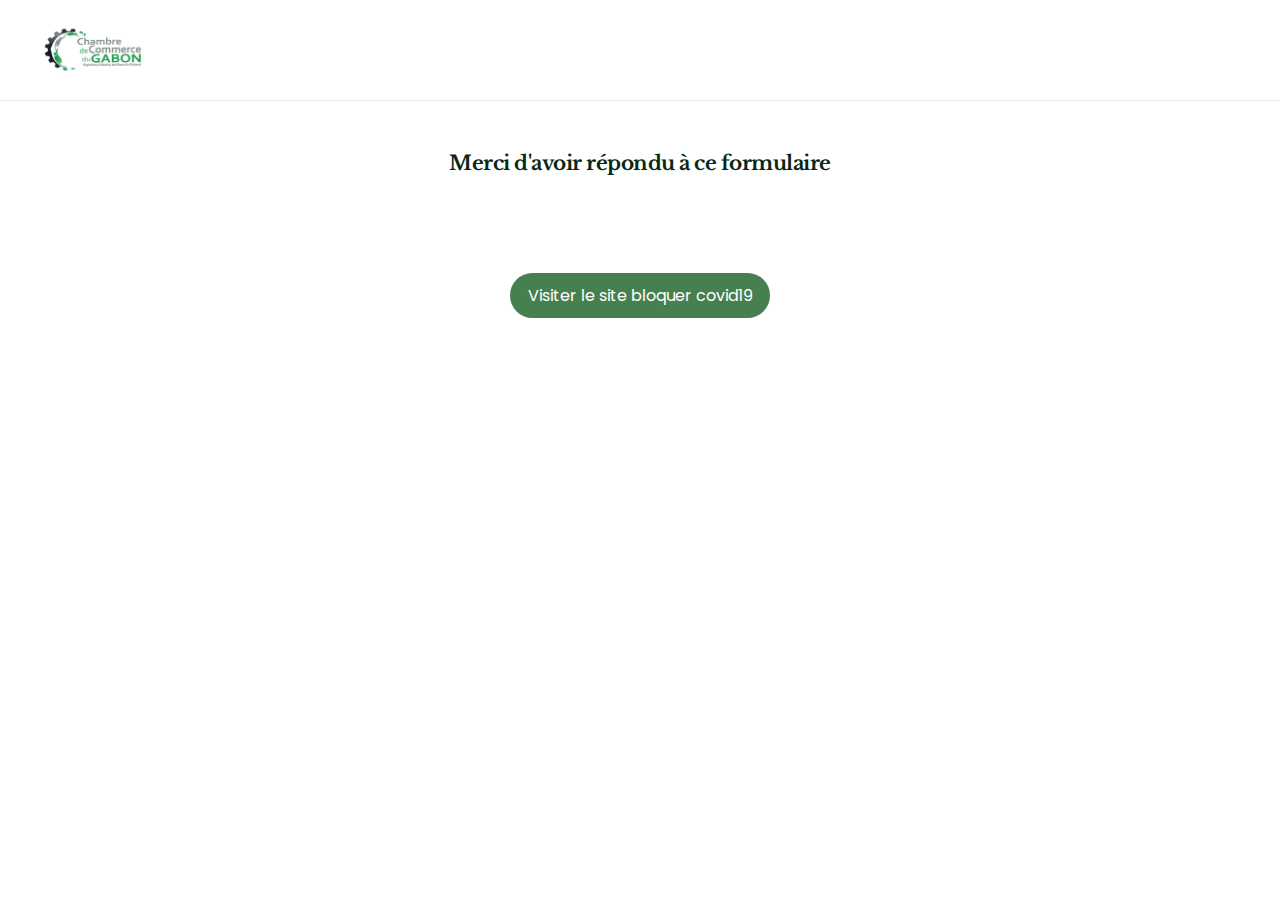
<file: impact/finish.html>
<!DOCTYPE html>
<html lang="en">
<head>
    <meta charset="UTF-8">
    <meta name="viewport" content="width=device-width, initial-scale=1.0">
    <link rel="stylesheet" href="style.css">
    <link href="https://fonts.googleapis.com/css2?family=Libre+Baskerville&family=Poppins:wght@500&display=swap"
    rel="stylesheet">
    <title>Merci!</title>
</head>
<body>
    <header>
        <img class="logo" src="./images/chamber-of-commerce.jpg" alt="Logo de la chambre de commerce">
    </header>

    <main>
        <p class="title">Merci d'avoir répondu à ce formulaire</p>
        <div class="actions">
            <a href="https://bloquercovid19.com">Visiter le site bloquer covid19</a>
        </div>
    </main>
</body>
</html>
</file>
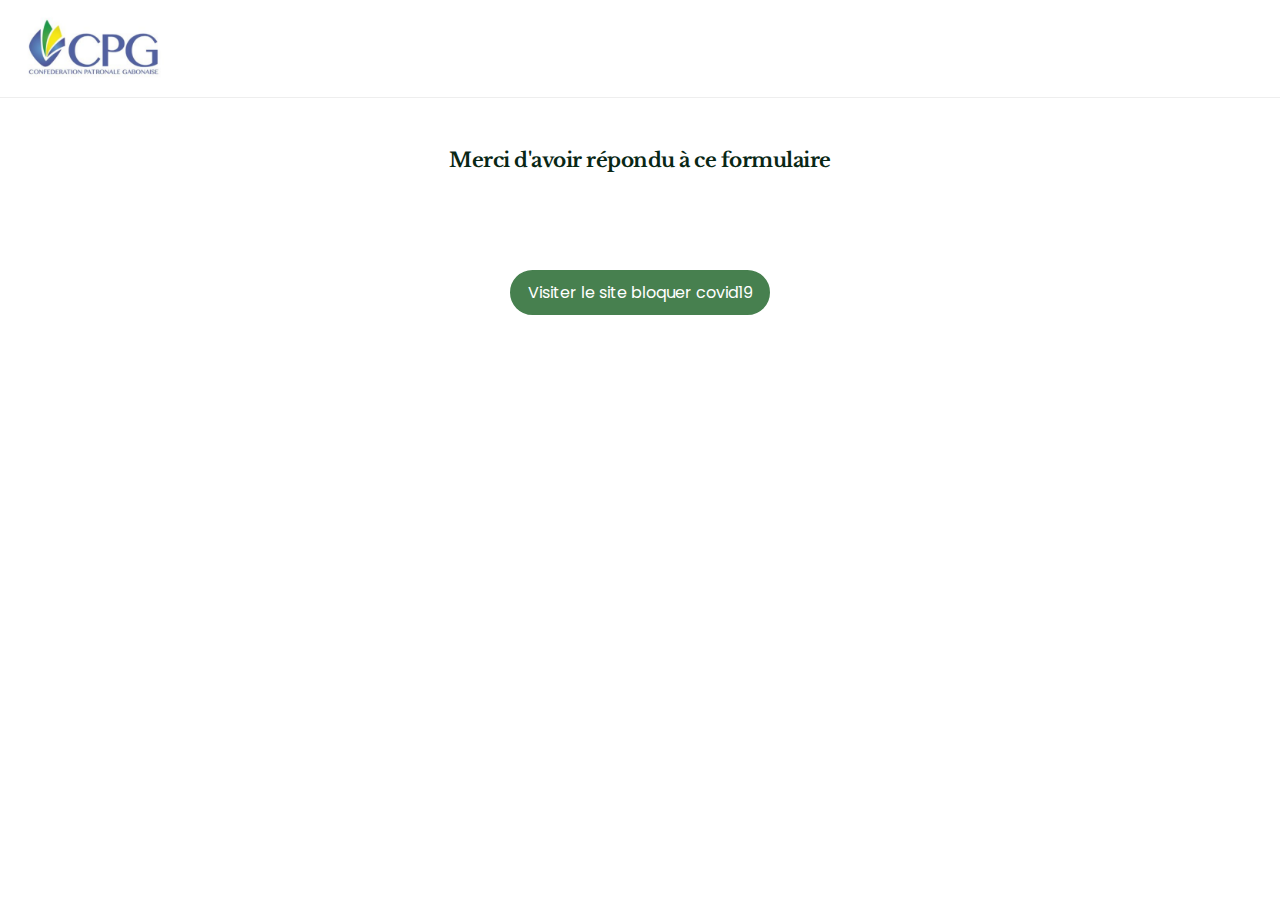
<file: relance/finish.html>
<!DOCTYPE html>
<html lang="en">
<head>
    <meta charset="UTF-8">
    <meta name="viewport" content="width=device-width, initial-scale=1.0">
    <link rel="stylesheet" href="../impact/style.css">
    <link href="https://fonts.googleapis.com/css2?family=Libre+Baskerville&family=Poppins:wght@500&display=swap"
    rel="stylesheet">
    <title>Merci!</title>
</head>
<body>
    <header>
        <img class="logo" src="./images/patrona.png" alt="Logo du patrona">
    </header>

    <main>
        <p class="title">Merci d'avoir répondu à ce formulaire</p>
        <div class="actions">
            <a href="https://bloquercovid19.com">Visiter le site bloquer covid19</a>
        </div>
    </main>
</body>
</html>
</file>
<file: style.css>
/**
    color-pm: #00c652
    color-pm-dark: #307470
    color-pm-light: #9ae17b

    font-family: 'Merriweather', serif;
    font-family: 'Baloo Da 2', cursive;
*/


* {
    margin: 0px;
    padding: 0px;
    box-sizing: border-box;
    font-family: 'Baloo Thambi 2', cursive;
}

html {
    scroll-behavior: smooth;
}

p {
    animation: moveTopBottom 1s;
}

header {
    display: flex;
    flex-direction: row;
    flex-wrap: nowrap;
    align-items: center;
    justify-content: space-between;
    padding: 8px;
    border-bottom: 1px solid #cccccc;
    background-color: white;
    z-index: 2;
    position: sticky;
    top: 0px;
    left: 0px;
    width: 100%;
}

.logo {
    width: auto;
    height: 5vh;
}

nav {
    display: none;
    transition: 0.4s;
}

.stat-gabon {
    padding: 0px;
}

#stat-cas-gabon {
    font-family: Arial, Helvetica, sans-serif;
    font-size: 64px;
    color: black;
    padding: 8px;
}

.show-nav {
    display: flex;
    flex-direction: column;
    width: 100%;
    position: absolute;
    left: 0px;
    top: 14vh;
    background-color: white;
}

.nav-item {
    text-decoration: none;
    padding: 16px 16px;
    border-bottom: 1px solid #00c652;
    color: #000051;
}

.humberger-btn {
    color: #00c652;
    border: 1px solid #00c652;
    padding: 8px;
    background-color: white;
    border-radius: 4px;
    margin-right: 20px;
}

button:hover {
    cursor: pointer;
}


.home-cn {
    background-image:
    linear-gradient(to bottom, rgba(77, 77, 77, 0.52), rgba(49, 49, 49, 0.73)),
     url(https://images.unsplash.com/flagged/photo-1584036561584-b03c19da874c?ixlib=rb-1.2.1&ixid=eyJhcHBfaWQiOjEyMDd9&auto=format&fit=crop&w=500&q=60);
     background-size: cover;
     background-repeat: no-repeat;
     background-position: center center;
    display: flex;
    flex-direction: column;
    align-items: center;
    justify-content: center;
    padding: 40px 10px;
}

.explanation {
    padding: 20px;
    animation: moveTopBottom 1s;
}

main {
    width: 100%;
    display: flex;
    justify-content: center;
}

.explanation h1 {
    text-align: center;
    padding: 20px;
    color: white;
    font-size: 3em;
}

.explanation p {
    text-align: center;
    padding: 20;
    color: white;
    font-size: 1.9em;
    line-height: normal;
}

.test-form {
    background-color: white;
    padding: 20px;
    box-shadow: -1px 2px 10px #444444;
    border-radius: 4px;
    display: flex;
    flex-direction: column;
    animation: moveRightLeft 1s ease-in 0s;
}

.form-group {
    display: flex;
    flex-direction: column;
    padding: 16px 0px;
}

.form-group input {
    padding: 16px;
    border: 1px solid #cccccc;
    border-radius: 4px;
}

.test-form .custom-link {
    width: 100%;
}

button, .custom-link {
    text-decoration: none;
    background-color: #00c652;
    color: white;
    border: none;
    padding: 16px;
    border-radius: 4px;
    display: inline-block;
    text-align: center;
    transition: 1s;
}

.custom-link-lite {
    text-decoration: none;
    background-color: white;
    color: #00c652;
    border: 1px solid #00c652;
    padding: 16px;
    border-radius: 4px;
    display: inline-block;
    text-align: center;
    transition: 1s;
}

main {
    padding: 20px;
    overflow-x: hidden;
}

main section h1 {
    color: #00c652;
    text-align: left;
    padding: 20px;
    font-size: 2.0em;
    text-align: center;
    padding-top: 100px;
}

main section {
    padding-bottom: 60px;
}

footer {
    background-color: #000000;
    padding: 20px;
}

footer * {
    color: white;
}

footer h1 {
    color: #00c652;
    padding-bottom: 8px;
}

strong {
    font-weight: bold;
}

button.disable, a.disable {
    background-color: #cccccc;
    color: #777777;
}

button.disable:hover, a.disable:hover {
    cursor: not-allowed;
}


.geste {
    padding: 20px;
    padding-bottom: 40px;
    text-align: center;
    border-bottom: 1px solid #eeeeee;
}

.geste i {
    color: #00c652;
    font-size: 32px;
}

.geste h2 {
    color: #00c652;
    padding: 14px;
    font-size: 16px;
}

.geste p {
    color: #777777;
    font-size: 14px;
}

.geste img {
    width: 64px;
    height: auto;
}

#bongeste p {
    padding: 20px;
}

#apropos p {
    padding: 8px;
    text-align: justify;
    line-height: 2em;
}

p {
    padding: 20px 8px;
}

#stat img {
    width: 50%;
    height: auto;
}

a {
    text-decoration: none;
    color: #000051;
}

.logo_sing {
    width: 64px;
    height: auto;
}

.copyright {
    text-align: center;
    padding: 40px 20px;
}

section:nth-child(2n) {
    background-color: #00c652;
    padding: 16% 20px 24% 20px;
    color: white;
}

section:nth-child(2n) h1 {
    color: white;
}

.geste h2, .geste p {
    color: white;
}


.geste h2 {
    font-size: 18px;
}

.method {
    position: relative;
    left: 10%;
    width: 80%;
    background-color: white;
    box-shadow: -1px 2px 5px green;
    padding: 16px;
    margin-top: 20px;
}

.method img, .method h3 {
    width: 100%;
    color: #00c652;
}


.post {
    padding: 16px;
}

.post img {
    width: 100px;
    height: auto;
}

.post iframe {
    width: 90%;
    padding: 20px 0px;
}

.card-2 p {
    color: black;
    text-align: justify;
}

article h2 {
    font-family: -apple-system, BlinkMacSystemFont, 'Segoe UI', Roboto, Oxygen, Ubuntu, Cantarell, 'Open Sans', 'Helvetica Neue', sans-serif;
}

.post p {
    text-align: justify;
}

.post h3 {
    text-transform: uppercase;
    padding: 16px 0px;
}

.post p a {
    padding: 20px 0px;
}

.post {
    display: flex;
    flex-direction: column;
    justify-content: center;
}

.card {
    background-color: white;
    box-shadow: -1px 2px 5px green;
    margin: 8px;
    transition: 0.4s;
}

.card h2 {
    background-color: #00c652;
    color: white;
    padding: 5%;
    text-transform: uppercase;
    font-size: 16px;
}

.card a {
    color: white;
}

.card p {
    color: #000000;
    padding: 16px;
    text-align: center;
    font-size: 16px;
}

.card-2 {
    background-color: white;
    padding: 16px;
    box-shadow: -1px 2px 5px green;
    margin: 8px;
}

.card-2 a {
    padding: 16px;
}

.card-2 img {
    width: 80px;
    height: auto;
}

.center {
    text-align: center;
}

.post h3 {
    text-align: center;
}

.humberger-btn {
    display: block;
}

#stat-covid {
    width: 100%;
    height: 516px;
}

.video-method {
    width: 100%;
    height: 315px;
}

@media screen and (min-width: 900px){

    #stat-covid {
        width: 1024px;
        height: 560px;
    }

    .logo {
        width: auto;
        height: 10vh;
    }

    .cards {
        display: flex;
        flex-direction: row;
        flex-wrap: wrap;
        justify-content: center;
    }

    .card {
        width: 30%;
    }

    .card-2 {
        display: flex;
        flex-direction: row;
        align-items: flex-start;
    }

    .card-2 div {
        padding: 16px;
    }

    .card-2 p {
        color: black;
    }

    .post {
        width: 100%;
        display: flex;
        flex-direction: column;
        justify-content: center;
    }

    .post iframe {
        width: 560px;
    }

    #apropos li {
        width: 30%;
    }

    .humberger-btn {
        display: none;
    }

    nav {
        display: flex;
        flex-direction: row;
        justify-content: space-evenly;
    }

    .nav-item {
        border-bottom: none;
    }

    .home-cn {
        display: flex;
        flex-direction: row;
        height: 90vh;
    }

    .explanation {
        width: 50%;
        justify-content: start;
        display: flex;
        flex-direction: column;
    }

    .explanation h1 {
        text-align: start;
    }

    .explanation p {
        text-align: start;
    }

    .gestes {
        display: flex;
        flex-direction: row;
        flex-wrap: wrap;
        justify-content: space-evenly;
    }

    .geste {
        width: 30%;
    }

    section:nth-child(2n) {
        clip-path: polygon(0% 10%, 100% 0%, 100% 90%, 0% 100%);
    }
}
</file>
<file: autotest/style.css>
.progress-bar {
    height: 2vh;
    background-color: #eeeeee;
    border-bottom: 1px solid #dddddd;
    width: 100vw;
    position: fixed;
    z-index: 4;
}

.progress-bar-value {
    width: 0%;
    background-color: #9ae17b;
    height: 100%;
    transition: 0.8s;
}

main {
    display: flex;
    flex-direction: column;
    justify-content: space-evenly;
    align-items: center;
    width: 100vw;
    padding-top: 40px;
}

.form-suggestion {
    display: flex;
    flex-direction: row;
    justify-content: space-between;
    align-items: center;
    padding: 16px;
    width: 80vw;
}

.form-suggestion label {
    border: 1px solid #777777;
    color: #777777;
    flex-grow: 10;
    text-align: right;
    border-radius: 4px;
    padding: 8px 16px;
    transition: 0.4s;
    width: 100%;
    display: block;

}

input[type="radio"] {
    display: none;
}

.form-suggestion input {
    margin-left: 20px;
    position: absolute;
    transition: 0.4s;
}

input[type="radio"]:checked+label {
    background-color: #000051;
    color: white;
}

h1 {
    text-align: center;
    font-weight: normal;
    color: #9ae17b;
    padding: 16px 16px;
}

p {
    text-align: justify;
    padding: 20px;
}

@media screen and (min-width: 620px){

    .form-suggestion {
        width: 40vw;
    }
}
</file>
<file: impact/style.css>
* {
    font-family: 'Poppins', sans-serif;
    box-sizing: border-box;
    padding: 0;
    margin: 0;
    color: rgb(9, 39, 21);
    scroll-behavior: smooth;
    transition: 0.4s;
}

.question {
    display: none;
}

.current-question {
    display: flex;
}

.logo {
    width: 150px;
    height: auto;
    margin: 16px 20px;
}

header {
    display: flex;
    flex-direction: row;
    flex-wrap: wrap;
    align-items: center;
    position: sticky;
    top: 0px;
    left: 0px;
    z-index: 10;
    background-color: white;
    border-bottom: 1px solid #eeeeee;
}

.flex-space {
    flex-grow: 5;
    text-transform: uppercase;
    color: #777777;
}

h1 {
    color: #777777;
    padding: 20px;
    text-align: center;
    font-size: 14px;
}

.question {
    flex-direction: column;
    align-items: center;
    justify-content: center;
}

.actions {
    display: flex;
    flex-direction: row;
    justify-content: center;
    align-items: center;
    padding: 40px 20px;
}

.title {
    font-size: 20px;
    text-align: center;
    font-weight: bold;
    letter-spacing: -0.5px;
    padding: 50px;
    font-family: 'Libre Baskerville', serif;
}

input[type="text"], select, label, input[type="number"], textarea {
    background-color: #eeeeee;
    border-radius: 20px;
    padding: 16px 20px;
    border: none;
    width: 50vw;
    font-size: 16px;
    outline: none;
    display: block;
}

textarea:focus {
    border: 1px solid #459659;
}

label {
    color: #777777;
}

.actions a {
    background-color: #47804f;
    color: white;
    border: none;
    padding: 8px 16px;
    border-radius: 50px;
    margin: 8px;
    outline: none;
    text-decoration: none;
    border: 2px solid #47804f;
}

.actions a.btn-border {
    background-color: transparent;
    color: #47804f;
    border: 2px solid #47804f;
}

input:hover, label:hover {
    cursor: pointer;
    opacity: 80%;
}


input[type="checkbox"], input[type="radio"], input[type="file"] {
    width: 100%;
    background-color: #eeeeee;
    display: none;
}

input[type="radio"]:checked+label {
    background-color: #459659;
    color: white;
}

input[type="checkbox"]:checked+label {
    border: 2px solid #459659;
    color: #459659;
}

.form-group {
    padding: 8px 0px;
}

.counter-text {
    display: flex;
    align-items: center;
    justify-content: center;
    flex-direction: column;
    font-size: 14px;
    font-weight: 100;
    position: fixed;
    left: 20px;
    bottom: 20px;
}

.counter-text span {
    color: #575757;
    
}

.message-warning {
    display: none;
    padding: 14px;
    font-weight: 100;
    background-color: #459659;
    border-radius: 4px;
    color: rgb(0, 0, 0);
    transition: 0.4s;
    animation: fade-and-move 1s;
}

textarea {
    resize: none;
}

@keyframes fade-and-move{
    0% { 
        opacity: 0%;
        transform: translate(50%, -100%);
    }
    100% { 
        opacity: 100%;
        transform: translateY(50% 0%);
     }
}

@keyframes fade{
    0% { 
        opacity: 0%;
    }
    100% { 
        opacity: 100%;
     }
}

.show-w {
    display: inline-block;
    position: absolute;
    width: 50%;
    transform: translateX(50%);
    top: 20px;
    left: 0px;
    z-index: 30;
}

@media screen and (max-width: 600px){
    header {
        justify-content: center;
    }

    .flex-space {
        display: none;
    }

    .title {
        text-align: start;
        padding: 20px;
        font-size: 14px;
    }

    .counter-text {
        position: fixed;
        top: 20px;
        left: 20px;
        bottom: 100%;
        z-index: 40;
        flex-direction: row;
        text-align: center;
        background-color: transparent;
        padding: 0px;
    }

    .logo {
        padding-top: 20px;
        width: 100px;
    }
}

@media screen and (max-width: 450px){
    header {
        justify-content: center;
    }

    .actions {
        display: flex;
        flex-direction: column;
    }

    .actions a {
        margin: 8px;
        width: 100%;
    }

    input[type="text"], select, label, input[type="number"], textarea {
        width: 90%;
    }

    .form-group {
        display: flex;
        justify-content: center;
        width: 90vw;
    }
}
</file>
<file: pme/style.css>
* {
    font-family: 'Poppins', sans-serif;
    box-sizing: border-box;
    padding: 0;
    margin: 0;
    color: rgb(9, 39, 21);
    scroll-behavior: smooth;
    transition: 0.4s;
}

.question {
    display: none;
}

.current-question {
    display: flex;
}

.logo {
    width: 150px;
    height: auto;
    margin: 16px 20px;
}

header {
    display: flex;
    flex-direction: row;
    flex-wrap: wrap;
    align-items: center;
    position: sticky;
    top: 0px;
    left: 0px;
    z-index: 10;
    background-color: white;
    border-bottom: 1px solid #eeeeee;
}

.flex-space {
    flex-grow: 5;
    text-transform: uppercase;
    color: #777777;
}

h1 {
    color: #777777;
    padding: 20px;
    text-align: center;
    font-size: 14px;
}

.question {
    flex-direction: column;
    align-items: center;
    justify-content: center;
}

.actions {
    display: flex;
    flex-direction: row;
    justify-content: center;
    align-items: center;
    padding: 40px 20px;
}

.title {
    font-size: 20px;
    text-align: center;
    font-weight: bold;
    letter-spacing: -0.5px;
    padding: 50px;
    font-family: 'Libre Baskerville', serif;
}

input[type="text"], select, label, input[type="number"], textarea {
    background-color: #eeeeee;
    border-radius: 20px;
    padding: 16px 20px;
    border: none;
    width: 50vw;
    font-size: 16px;
    outline: none;
    display: block;
}

textarea:focus {
    border: 1px solid #459659;
}

label {
    color: #777777;
}

.actions a {
    background-color: #47804f;
    color: white;
    border: none;
    padding: 8px 16px;
    border-radius: 50px;
    margin: 8px;
    outline: none;
    text-decoration: none;
    border: 2px solid #47804f;
}

.actions a.btn-border {
    background-color: transparent;
    color: #47804f;
    border: 2px solid #47804f;
}

input:hover, label:hover {
    cursor: pointer;
    opacity: 80%;
}


input[type="checkbox"], input[type="radio"], input[type="file"] {
    width: 100%;
    background-color: #eeeeee;
    display: none;
}

input[type="radio"]:checked+label {
    background-color: #459659;
    color: white;
}

input[type="checkbox"]:checked+label {
    border: 2px solid #459659;
    color: #459659;
}

.form-group {
    padding: 8px 0px;
}

.counter-text {
    display: flex;
    align-items: center;
    justify-content: center;
    flex-direction: column;
    font-size: 14px;
    font-weight: 100;
    position: fixed;
    left: 20px;
    bottom: 20px;
}

.counter-text span {
    color: #575757;
    
}

.message-warning {
    display: none;
    padding: 14px;
    font-weight: 100;
    background-color: #459659;
    border-radius: 4px;
    color: rgb(0, 0, 0);
    transition: 0.4s;
    animation: fade-and-move 1s;
}

textarea {
    resize: none;
}

@keyframes fade-and-move{
    0% { 
        opacity: 0%;
        transform: translate(50%, -100%);
    }
    100% { 
        opacity: 100%;
        transform: translateY(50% 0%);
     }
}

@keyframes fade{
    0% { 
        opacity: 0%;
    }
    100% { 
        opacity: 100%;
     }
}

.show-w {
    display: inline-block;
    position: absolute;
    width: 50%;
    transform: translateX(50%);
    top: 20px;
    left: 0px;
    z-index: 30;
}

@media screen and (max-width: 600px){
    header {
        justify-content: center;
    }

    .flex-space {
        display: none;
    }

    .title {
        text-align: start;
        padding: 20px;
        font-size: 14px;
    }

    .counter-text {
        position: fixed;
        top: 20px;
        left: 20px;
        bottom: 100%;
        z-index: 40;
        flex-direction: row;
        text-align: center;
        background-color: transparent;
        padding: 0px;
    }

    .logo {
        padding-top: 20px;
        width: 100px;
    }
}

@media screen and (max-width: 450px){
    header {
        justify-content: center;
    }

    .actions {
        display: flex;
        flex-direction: column;
    }

    .actions a {
        margin: 8px;
        width: 100%;
    }

    input[type="text"], select, label, input[type="number"], textarea {
        width: 90%;
    }

    .form-group {
        display: flex;
        justify-content: center;
        width: 90vw;
    }
}
</file>
<file: share/animation.css>
@keyframes moveTopBottom {
    0% {
        transform: translateY(-50%);
        opacity: 0;
    }

    100% {
        opacity: 1;
        transform: translateY(0%);
    }
}

@keyframes moveRightLeft {
    0% {
        transform: translateX(+50%);
        opacity: 0;
    }

    100% {
        transform: translateX(0%);
        opacity: 1;
    }
}
</file>
